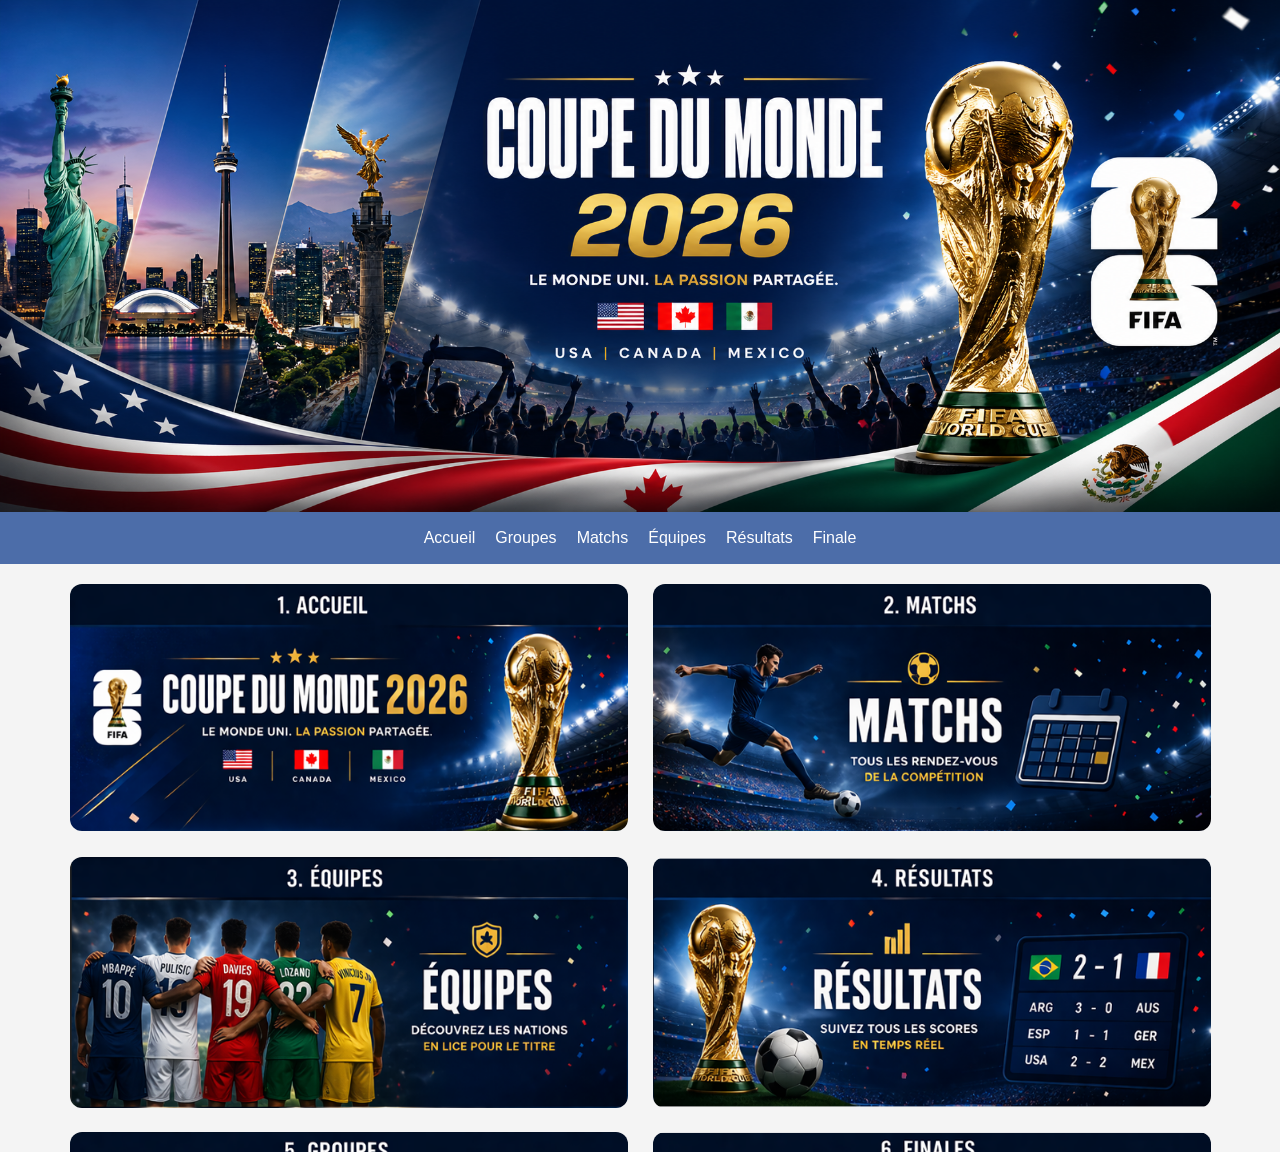
<file: CDM/index.html>
<!DOCTYPE html>
<html lang="fr">
<head>
  <meta charset="UTF-8">
  <meta http-equiv="refresh" content="0; url=accueil.html">
  <title>Redirection...</title>
</head>
<body>
  <p>Redirection vers la page d'accueil...</p>
</body>
</html>
</file>
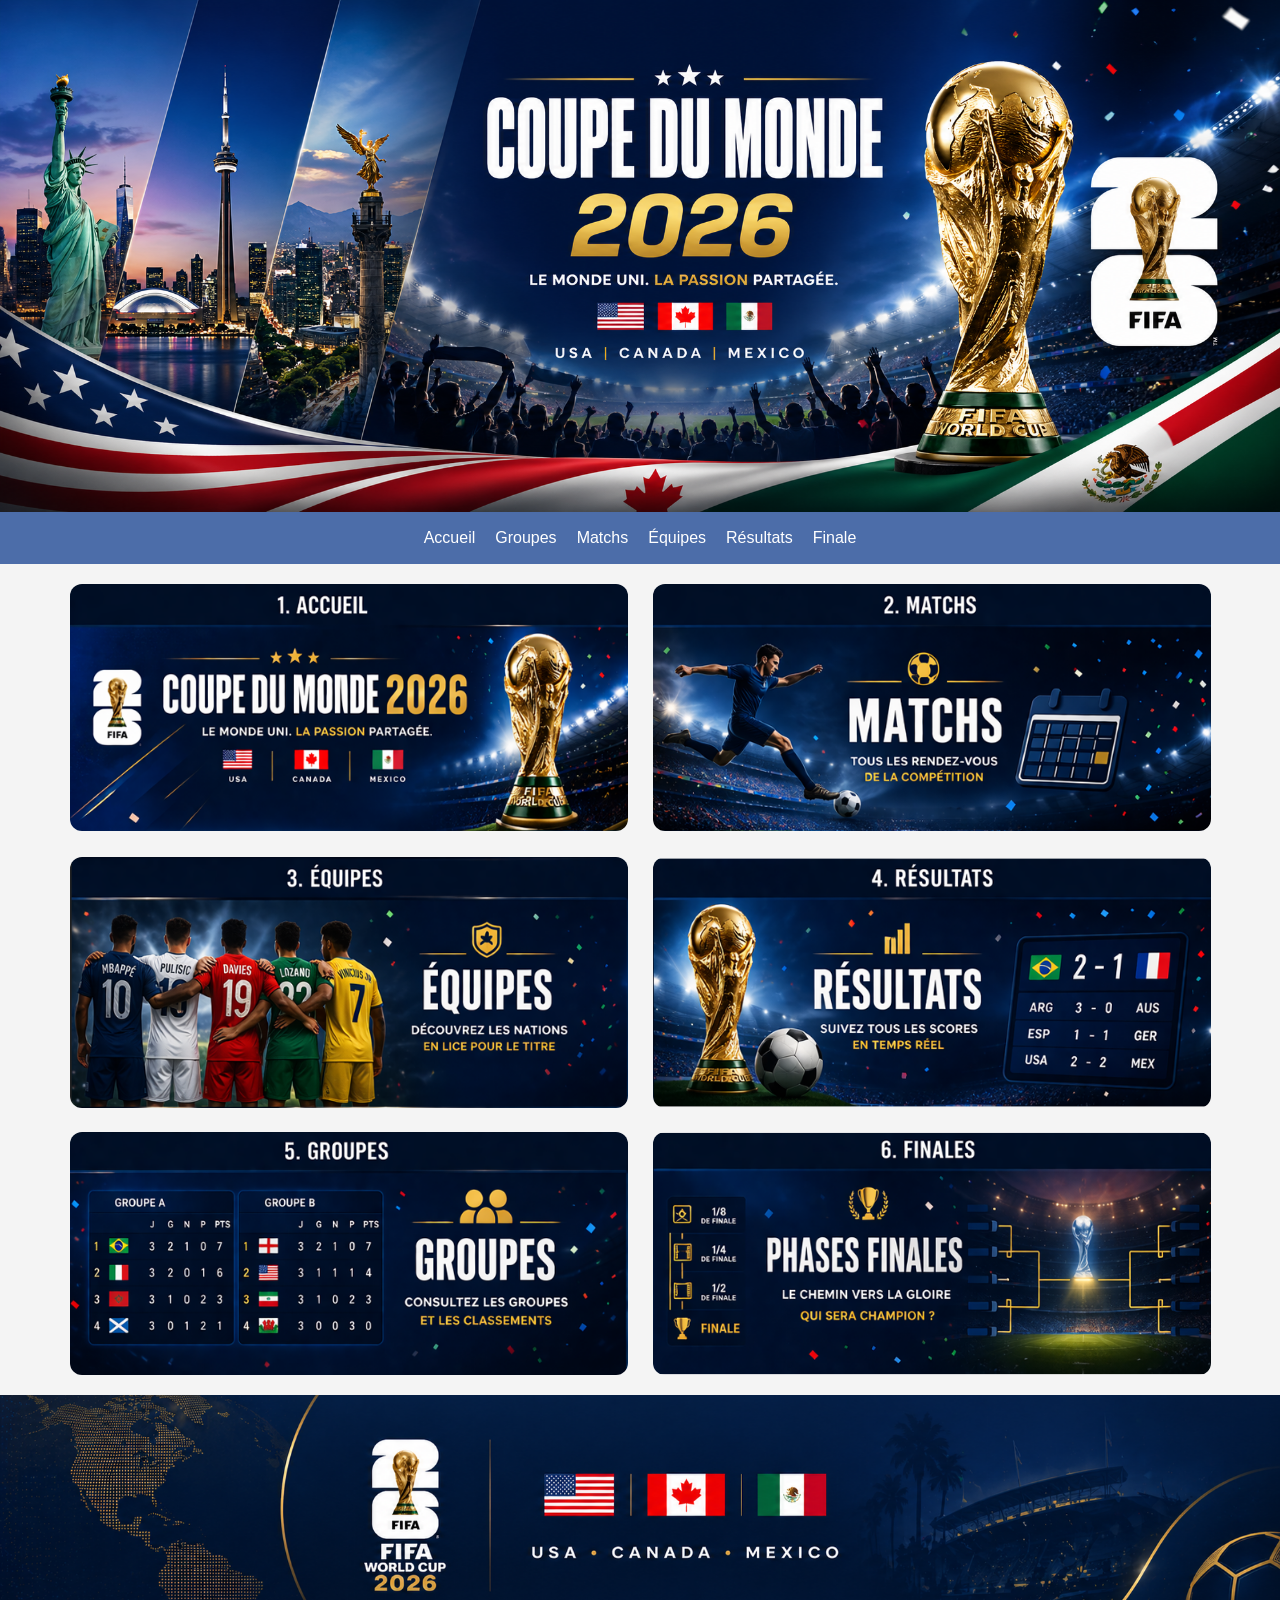
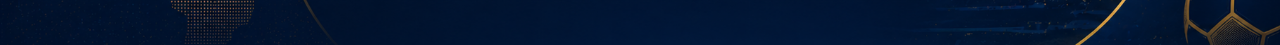
<file: CDM/accueil.html>
<!DOCTYPE html>

<html lang="fr">

    <head>

        <meta charset="utf-8">
        <title> accueil </title>
        <link href="style.css" rel="stylesheet">
        

    </head>

    <body class="page-accueil">

        <div class="banniere"> <img src="image/banniereCDM.png"> </div>

       

             <nav class="menu">
 

  <div class="menu-toggle" onclick="document.querySelector('.menu').classList.toggle('active')">
    ☰
  </div>

  <ul class="menu-links">
    <li><a href="accueil.html">Accueil</a></li>
    <li><a href="groupe.html">Groupes</a></li>
    <li><a href="match.html">Matchs</a></li>
    <li><a href="equipe.html">Équipes</a></li>
    <li><a href="resultat.html">Résultats</a></li>
    <li><a href="finale.html">Finale</a></li>
  </ul>
</nav>

    <div class="container">

        <a href="accueil.html" class="card">
            <img src="image/accueil.png" alt="Image 1">
        </a>


        <a href="match.html" class="card">
            <img src="image/match.png" alt="Image 1">
        </a>

        

        <a href="equipe.html" class="card">
            <img src="image/equipe.png" alt="Image 3">
        </a>

        <a href="resultat.html" class="card">
            <img src="image/resultat.png" alt="Image 4">
        </a>

        <a href="groupe.html" class="card">
            <img src="image/groupe.png" alt="Image 2">
        </a>

        <a href="finale.html" class="card">
            <img src="image/finale.png" alt="Image 4">
        </a>


    </div>


<footer class="footer">
  <img src="image/footer.png" alt="Footer Coupe du Monde">
</footer>



<button id="scrollTopBtn">↑</button>

<script>
const btn = document.getElementById("scrollTopBtn");

// afficher bouton quand on descend
window.onscroll = function () {
  if (document.documentElement.scrollTop > 200) {
    btn.style.display = "block";
  } else {
    btn.style.display = "none";
  }
};

// remonter en haut
btn.onclick = function () {
  window.scrollTo({
    top: 0,
    behavior: "smooth"
  });
};
</script>




    </body>
    
</html>
</file>
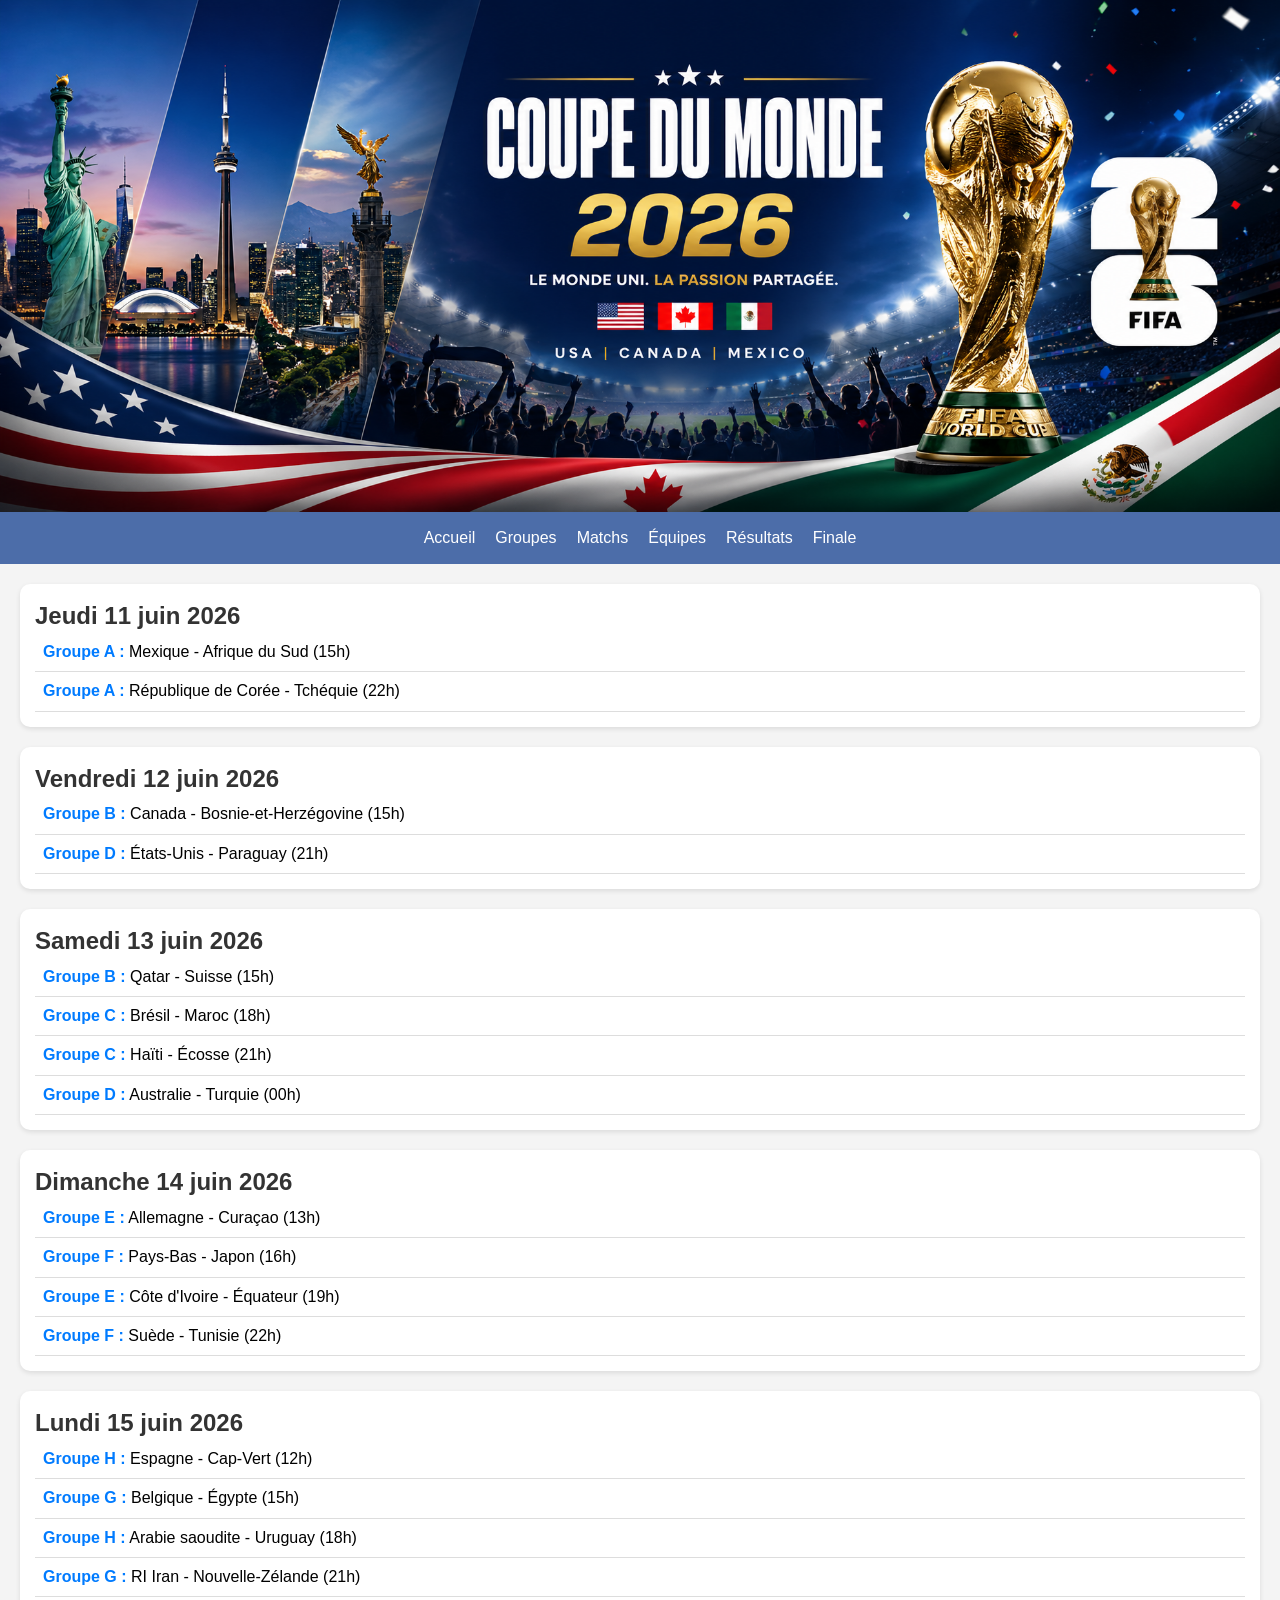
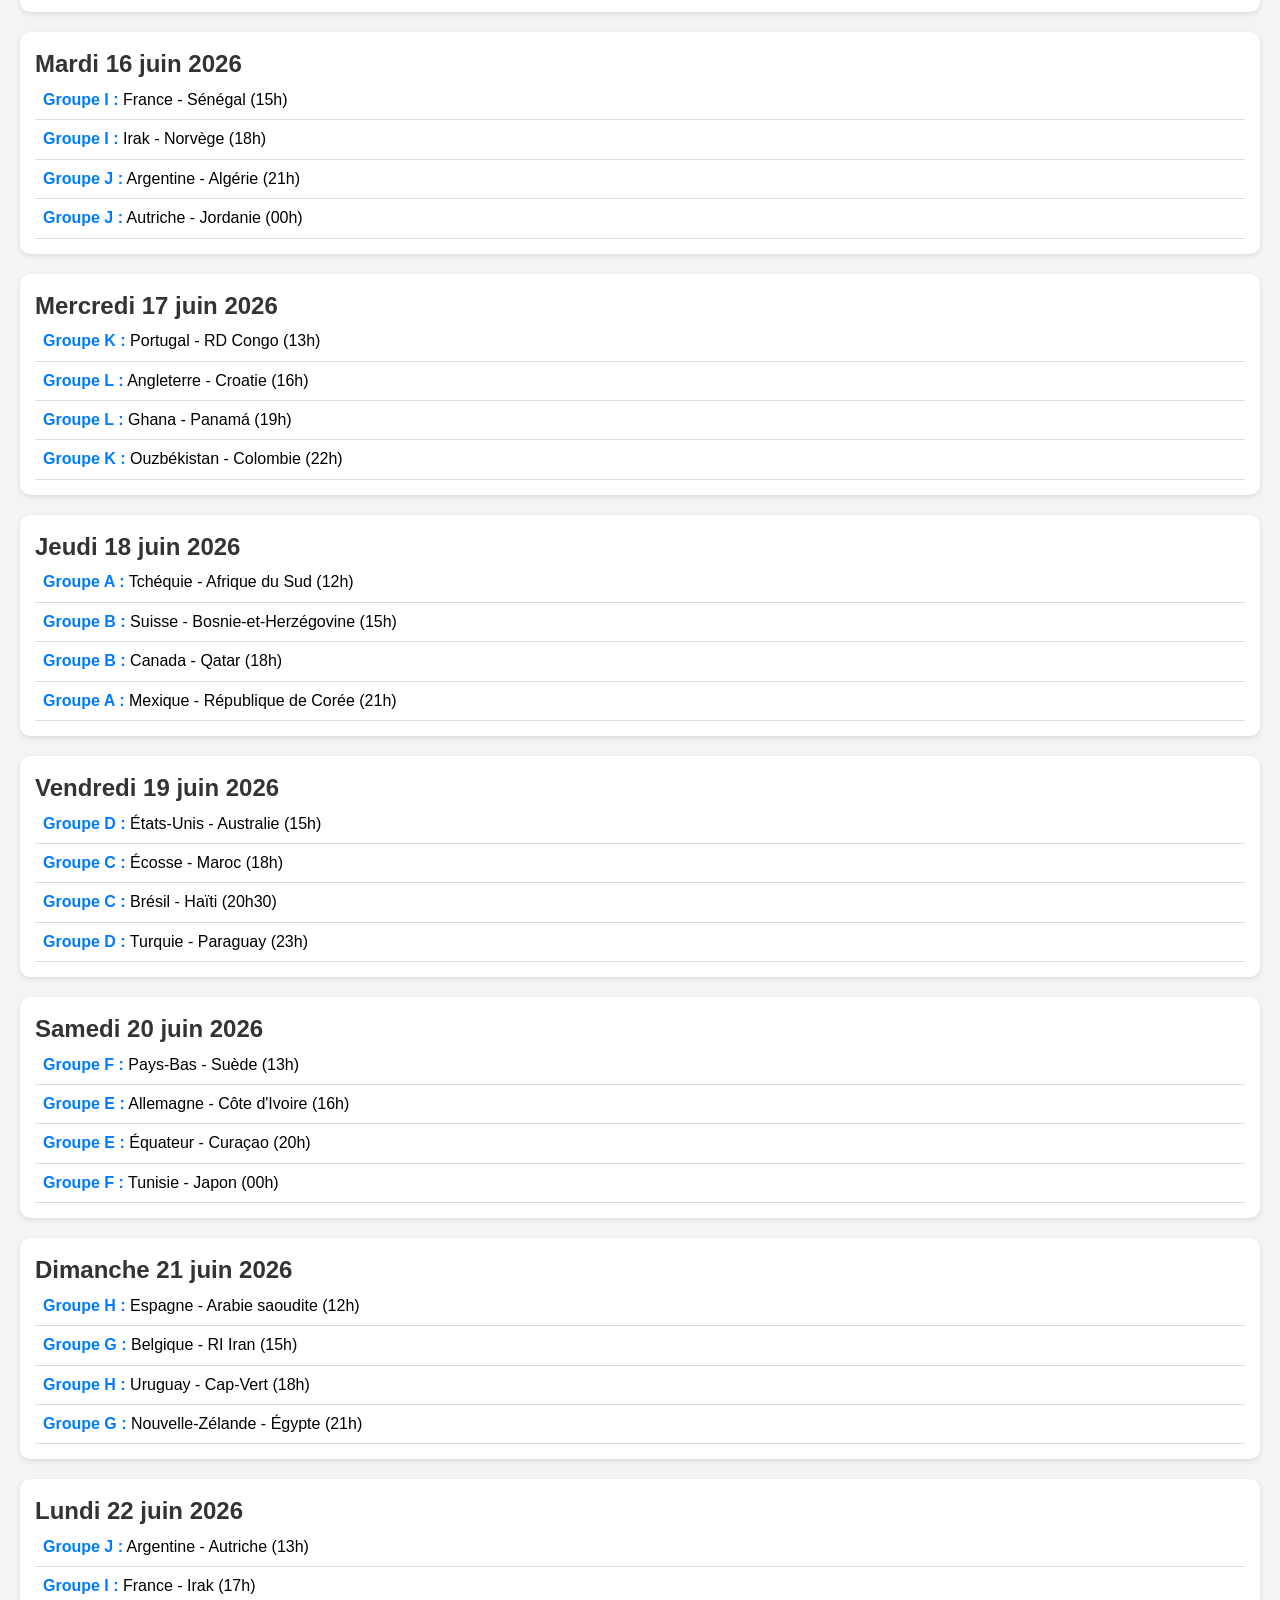
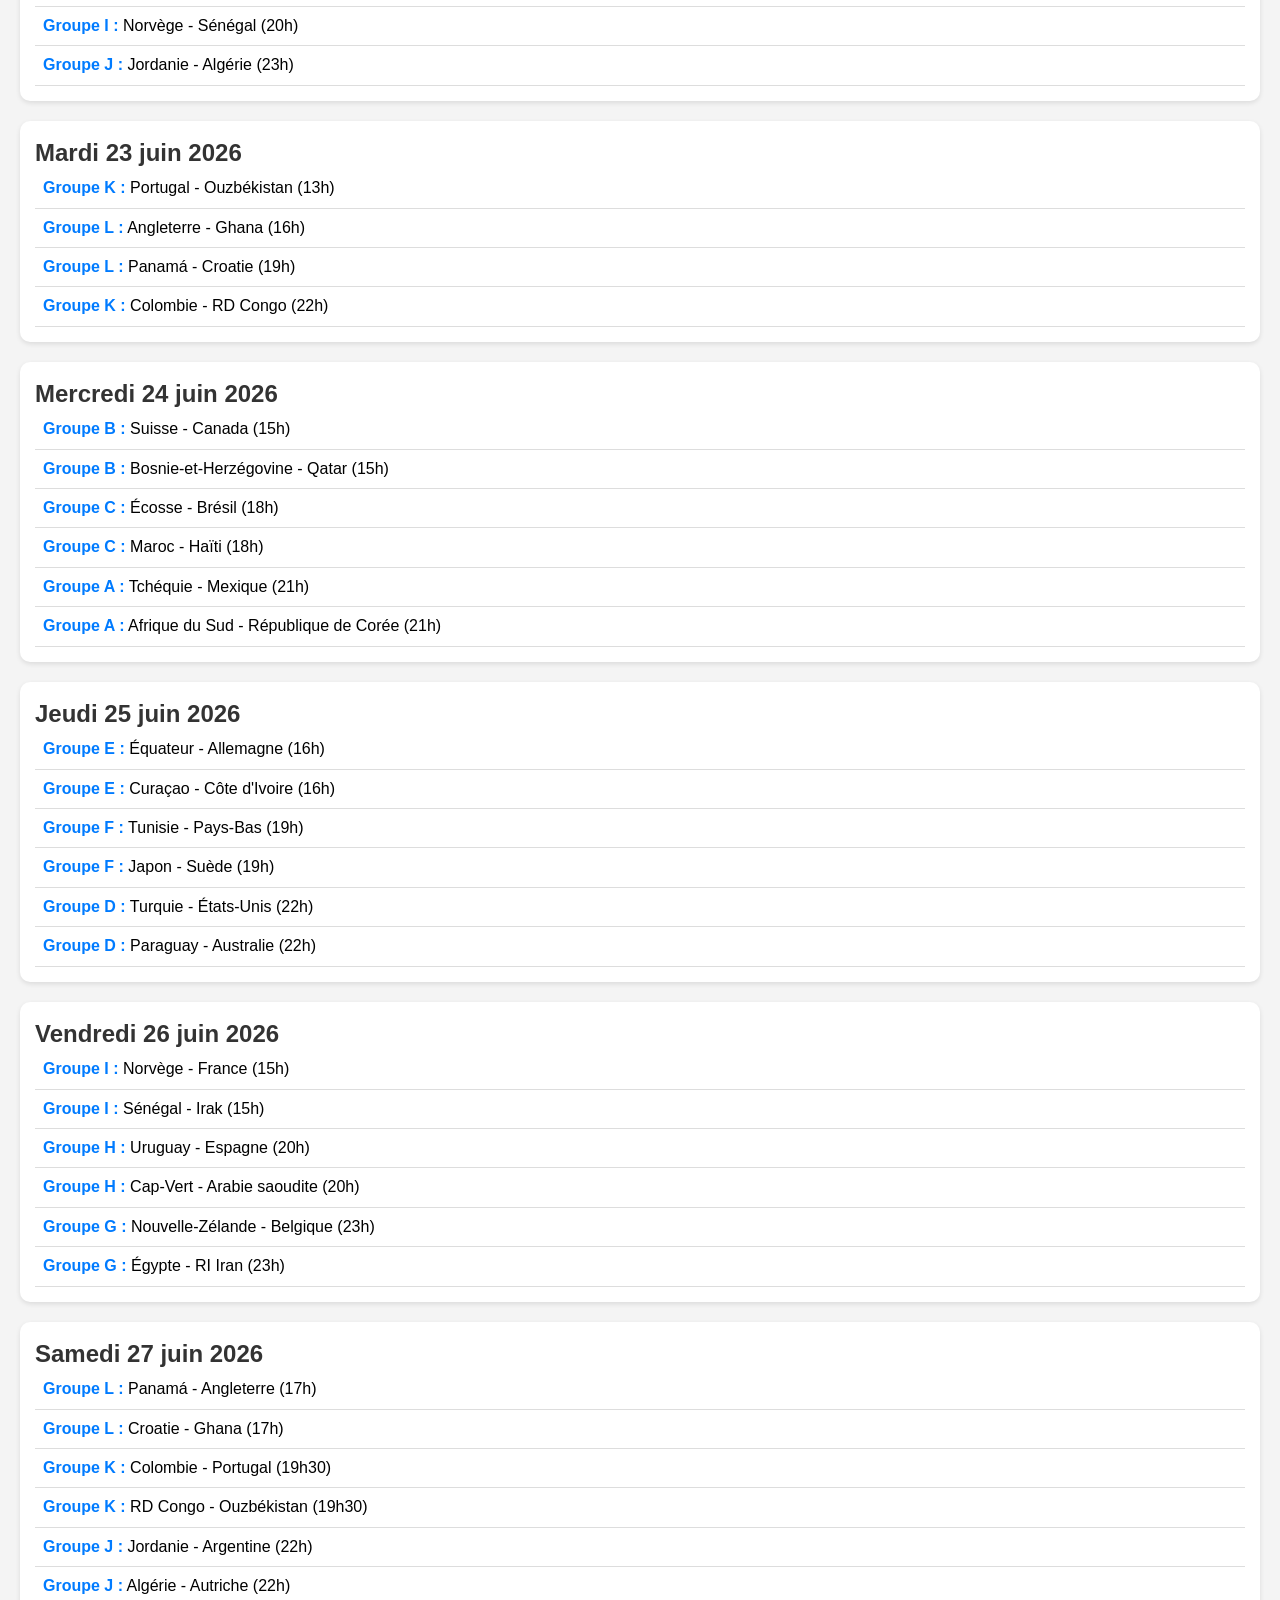
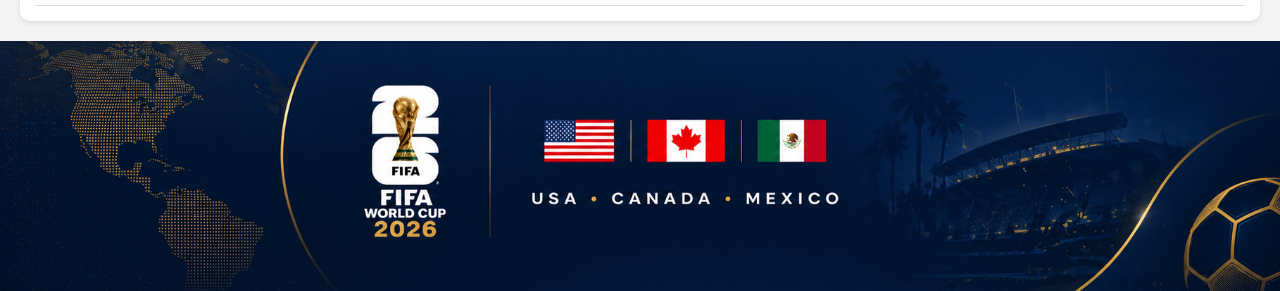
<file: CDM/match.html>
<!DOCTYPE html>

<html lang="fr">

    <head>

        <meta charset="utf-8">
        <title> match </title>
        <link href="style.css" rel="stylesheet">

    </head>

    <body>

                <div class="banniere"> <img src="image/banniereCDM.png"> </div>

             <nav class="menu">
 

  <div class="menu-toggle" onclick="document.querySelector('.menu').classList.toggle('active')">
    ☰
  </div>

  <ul class="menu-links">
    <li><a href="accueil.html">Accueil</a></li>
    <li><a href="groupe.html">Groupes</a></li>
    <li><a href="match.html">Matchs</a></li>
    <li><a href="equipe.html">Équipes</a></li>
    <li><a href="resultat.html">Résultats</a></li>
    <li><a href="finale.html">Finale</a></li>
  </ul>
</nav>


            


<section class="jour">
    <h2>Jeudi 11 juin 2026</h2>
    <div class="match"><span class="groupe">Groupe A :</span> Mexique - Afrique du Sud (15h)</div>
    <div class="match"><span class="groupe">Groupe A :</span> République de Corée - Tchéquie (22h)</div>
</section>

<section class="jour">
    <h2>Vendredi 12 juin 2026</h2>
    <div class="match"><span class="groupe">Groupe B :</span> Canada - Bosnie-et-Herzégovine (15h)</div>
    <div class="match"><span class="groupe">Groupe D :</span> États-Unis - Paraguay (21h)</div>
</section>

<section class="jour">
    <h2>Samedi 13 juin 2026</h2>
    <div class="match"><span class="groupe">Groupe B :</span> Qatar - Suisse (15h)</div>
    <div class="match"><span class="groupe">Groupe C :</span> Brésil - Maroc (18h)</div>
    <div class="match"><span class="groupe">Groupe C :</span> Haïti - Écosse (21h)</div>
    <div class="match"><span class="groupe">Groupe D :</span> Australie - Turquie (00h)</div>
</section>

<section class="jour">
    <h2>Dimanche 14 juin 2026</h2>
    <div class="match"><span class="groupe">Groupe E :</span> Allemagne - Curaçao (13h)</div>
    <div class="match"><span class="groupe">Groupe F :</span> Pays-Bas - Japon (16h)</div>
    <div class="match"><span class="groupe">Groupe E :</span> Côte d'Ivoire - Équateur (19h)</div>
    <div class="match"><span class="groupe">Groupe F :</span> Suède - Tunisie (22h)</div>
</section>

<section class="jour">
    <h2>Lundi 15 juin 2026</h2>
    <div class="match"><span class="groupe">Groupe H :</span> Espagne - Cap-Vert (12h)</div>
    <div class="match"><span class="groupe">Groupe G :</span> Belgique - Égypte (15h)</div>
    <div class="match"><span class="groupe">Groupe H :</span> Arabie saoudite - Uruguay (18h)</div>
    <div class="match"><span class="groupe">Groupe G :</span> RI Iran - Nouvelle-Zélande (21h)</div>
</section>

<section class="jour">
    <h2>Mardi 16 juin 2026</h2>
    <div class="match"><span class="groupe">Groupe I :</span> France - Sénégal (15h)</div>
    <div class="match"><span class="groupe">Groupe I :</span> Irak - Norvège (18h)</div>
    <div class="match"><span class="groupe">Groupe J :</span> Argentine - Algérie (21h)</div>
    <div class="match"><span class="groupe">Groupe J :</span> Autriche - Jordanie (00h)</div>
</section>

<section class="jour">
    <h2>Mercredi 17 juin 2026</h2>
    <div class="match"><span class="groupe">Groupe K :</span> Portugal - RD Congo (13h)</div>
    <div class="match"><span class="groupe">Groupe L :</span> Angleterre - Croatie (16h)</div>
    <div class="match"><span class="groupe">Groupe L :</span> Ghana - Panamá (19h)</div>
    <div class="match"><span class="groupe">Groupe K :</span> Ouzbékistan - Colombie (22h)</div>
</section>

<section class="jour">
    <h2>Jeudi 18 juin 2026</h2>
    <div class="match"><span class="groupe">Groupe A :</span> Tchéquie - Afrique du Sud (12h)</div>
    <div class="match"><span class="groupe">Groupe B :</span> Suisse - Bosnie-et-Herzégovine (15h)</div>
    <div class="match"><span class="groupe">Groupe B :</span> Canada - Qatar (18h)</div>
    <div class="match"><span class="groupe">Groupe A :</span> Mexique - République de Corée (21h)</div>
</section>

<section class="jour">
    <h2>Vendredi 19 juin 2026</h2>
    <div class="match"><span class="groupe">Groupe D :</span> États-Unis - Australie (15h)</div>
    <div class="match"><span class="groupe">Groupe C :</span> Écosse - Maroc (18h)</div>
    <div class="match"><span class="groupe">Groupe C :</span> Brésil - Haïti (20h30)</div>
    <div class="match"><span class="groupe">Groupe D :</span> Turquie - Paraguay (23h)</div>
</section>

<section class="jour">
    <h2>Samedi 20 juin 2026</h2>
    <div class="match"><span class="groupe">Groupe F :</span> Pays-Bas - Suède (13h)</div>
    <div class="match"><span class="groupe">Groupe E :</span> Allemagne - Côte d'Ivoire (16h)</div>
    <div class="match"><span class="groupe">Groupe E :</span> Équateur - Curaçao (20h)</div>
    <div class="match"><span class="groupe">Groupe F :</span> Tunisie - Japon (00h)</div>
</section>

<section class="jour">
    <h2>Dimanche 21 juin 2026</h2>
    <div class="match"><span class="groupe">Groupe H :</span> Espagne - Arabie saoudite (12h)</div>
    <div class="match"><span class="groupe">Groupe G :</span> Belgique - RI Iran (15h)</div>
    <div class="match"><span class="groupe">Groupe H :</span> Uruguay - Cap-Vert (18h)</div>
    <div class="match"><span class="groupe">Groupe G :</span> Nouvelle-Zélande - Égypte (21h)</div>
</section>

<section class="jour">
    <h2>Lundi 22 juin 2026</h2>
    <div class="match"><span class="groupe">Groupe J :</span> Argentine - Autriche (13h)</div>
    <div class="match"><span class="groupe">Groupe I :</span> France - Irak (17h)</div>
    <div class="match"><span class="groupe">Groupe I :</span> Norvège - Sénégal (20h)</div>
    <div class="match"><span class="groupe">Groupe J :</span> Jordanie - Algérie (23h)</div>
</section>

<section class="jour">
    <h2>Mardi 23 juin 2026</h2>
    <div class="match"><span class="groupe">Groupe K :</span> Portugal - Ouzbékistan (13h)</div>
    <div class="match"><span class="groupe">Groupe L :</span> Angleterre - Ghana (16h)</div>
    <div class="match"><span class="groupe">Groupe L :</span> Panamá - Croatie (19h)</div>
    <div class="match"><span class="groupe">Groupe K :</span> Colombie - RD Congo (22h)</div>
</section>

<section class="jour">
    <h2>Mercredi 24 juin 2026</h2>
    <div class="match"><span class="groupe">Groupe B :</span> Suisse - Canada (15h)</div>
    <div class="match"><span class="groupe">Groupe B :</span> Bosnie-et-Herzégovine - Qatar (15h)</div>
    <div class="match"><span class="groupe">Groupe C :</span> Écosse - Brésil (18h)</div>
    <div class="match"><span class="groupe">Groupe C :</span> Maroc - Haïti (18h)</div>
    <div class="match"><span class="groupe">Groupe A :</span> Tchéquie - Mexique (21h)</div>
    <div class="match"><span class="groupe">Groupe A :</span> Afrique du Sud - République de Corée (21h)</div>
</section>

<section class="jour">
    <h2>Jeudi 25 juin 2026</h2>
    <div class="match"><span class="groupe">Groupe E :</span> Équateur - Allemagne (16h)</div>
    <div class="match"><span class="groupe">Groupe E :</span> Curaçao - Côte d'Ivoire (16h)</div>
    <div class="match"><span class="groupe">Groupe F :</span> Tunisie - Pays-Bas (19h)</div>
    <div class="match"><span class="groupe">Groupe F :</span> Japon - Suède (19h)</div>
    <div class="match"><span class="groupe">Groupe D :</span> Turquie - États-Unis (22h)</div>
    <div class="match"><span class="groupe">Groupe D :</span> Paraguay - Australie (22h)</div>
</section>

<section class="jour">
    <h2>Vendredi 26 juin 2026</h2>
    <div class="match"><span class="groupe">Groupe I :</span> Norvège - France (15h)</div>
    <div class="match"><span class="groupe">Groupe I :</span> Sénégal - Irak (15h)</div>
    <div class="match"><span class="groupe">Groupe H :</span> Uruguay - Espagne (20h)</div>
    <div class="match"><span class="groupe">Groupe H :</span> Cap-Vert - Arabie saoudite (20h)</div>
    <div class="match"><span class="groupe">Groupe G :</span> Nouvelle-Zélande - Belgique (23h)</div>
    <div class="match"><span class="groupe">Groupe G :</span> Égypte - RI Iran (23h)</div>
</section>

<section class="jour">
    <h2>Samedi 27 juin 2026</h2>
    <div class="match"><span class="groupe">Groupe L :</span> Panamá - Angleterre (17h)</div>
    <div class="match"><span class="groupe">Groupe L :</span> Croatie - Ghana (17h)</div>
    <div class="match"><span class="groupe">Groupe K :</span> Colombie - Portugal (19h30)</div>
    <div class="match"><span class="groupe">Groupe K :</span> RD Congo - Ouzbékistan (19h30)</div>
    <div class="match"><span class="groupe">Groupe J :</span> Jordanie - Argentine (22h)</div>
    <div class="match"><span class="groupe">Groupe J :</span> Algérie - Autriche (22h)</div>
</section>

<footer class="footer">
  <img src="image/footer.png" alt="Footer Coupe du Monde">
</footer>


<button id="scrollTopBtn">↑</button>

<script>
const btn = document.getElementById("scrollTopBtn");

// afficher bouton quand on descend
window.onscroll = function () {
  if (document.documentElement.scrollTop > 200) {
    btn.style.display = "block";
  } else {
    btn.style.display = "none";
  }
};

// remonter en haut
btn.onclick = function () {
  window.scrollTo({
    top: 0,
    behavior: "smooth"
  });
};
</script>

    </body>

</html>
</file>
<file: CDM/style.css>
/* tableau des groupes */
table{
	border : 1px solid black;
	padding : 10px 10px 10px 10px;
	margin : 0 0 20px 0;
	align-items: start;

}

/* tableau des groupes */
caption{
	border : 1px solid black;
	padding : 10px 10px 10px 10px;

}




/* page equipe */

* {
    box-sizing: border-box;
    margin: 0;
    padding: 0;
}

body {
    background-color: #f4f4f4;
    font-family: Arial, Helvetica, sans-serif;
}

/* ===== CONTENEUR PRINCIPAL ===== */

.teams-container {
    display: flex;
    flex-wrap: wrap;
    justify-content: space-around;
    padding: 20px;
    gap: 20px;
}

/* ===== CARTE ÉQUIPE ===== */

.team-card {
    width: 30%;
    background: #ffffff;
    padding: 15px;
    text-align: center;
    border-radius: 15px;
    cursor: pointer;
    transition: transform 0.3s ease, box-shadow 0.3s ease;
}

.team-card:hover {
    transform: scale(1.03);
    box-shadow: 0 10px 20px rgba(0,0,0,0.15);
}

/* ===== DRAPEAU ===== */

.team-card img {
    width: 120px;
    max-width: 100%;
    height: auto;
    margin-bottom: 10px;
}

/* ===== NOM DE L'ÉQUIPE ===== */

.team-card h3 {
    font-size: 18px;
    color: #333;
    margin-bottom: 10px;
}

/* ===== LISTE DES JOUEURS ===== */

.players {
    display: none;
    list-style: none;
    margin-top: 10px;
    padding: 10px;
    border-top: 1px solid #ddd;
    text-align: left;
}

.players li {
    padding: 4px 0;
    font-size: 14px;
    color: #555;
}

/* Quand la liste est ouverte */

.players.show {
    display: block;
}

/* ===== RESPONSIVE TABLETTE ===== */

@media (max-width: 900px) {
    .team-card {
        width: 45%;
    }
}

/* ===== RESPONSIVE MOBILE ===== */

@media (max-width: 600px) {
    .team-card {
        width: 90%;
    }

    .team-card img {
        width: 100px;
    }

    .team-card h3 {
        font-size: 16px;
    }
}


/* page groupe */

* {
    box-sizing: border-box;
    margin: 0;
    padding: 0;
}

body {
    font-family: Arial, Helvetica, sans-serif;
    background-color: #f4f4f4;
}

/* Conteneur principal */
.groups-container {
    display: flex;
    flex-wrap: wrap;
    justify-content: space-around;
    gap: 25px;
    padding: 25px;
}

/* Carte d’un groupe */
.group-card {
    width: 30%;
    background: #white;
    border-radius: 15px;
    box-shadow: 0 8px 18px rgba(0,0,0,0.12);
    padding: 0;
    overflow: hidden;
}

/* Titre du groupe */
.group-title {
    background-color: #4C6DA9;
    color: white;
    font-size: 18px;
    font-weight: bold;
    text-align: center;
    padding: 12px 0;
}

/* Tableau des équipes */
.group-card table {

    border-collapse: collapse;
    border : none;
}

.group-card td {
    padding: 12px;
    font-size: 16px;
    vertical-align: middle;
}

/* Drapeau à gauche */
.group-card td img {
    width: 30px;
    height: 20px;
    margin-right: 10px;
}

/* Chaque ligne */
.group-card tr td:first-child {
    width: 40px;
}

/* Responsive tablette */
@media (max-width: 900px) {
    .group-card {
        width: 45%;
    }
}

/* Responsive mobile */
@media (max-width: 600px) {
    .group-card {
        width: 90%;
    }

    .group-card td img {
        width: 25px;
        height: 17px;
    }
}


/* banniere coup du monde */
.banniere {
  
  overflow: hidden;
}

.banniere img {
  width : 100%;
  height: auto;
  display: block;

}

/* page match */ 

        .jour {
            background: white;
            margin: 20px;
            padding: 15px;
            border-radius: 10px;
            box-shadow: 0 2px 5px rgba(0,0,0,0.1);
        }
        .jour h2 {
            color: #333;
        }
        .match {
            padding: 8px;
            border-bottom: 1px solid #ddd;
        }
        .groupe {
            font-weight: bold;
            color: #007BFF;
        }


        /* page resultat */ 

/* =========================
   GLOBAL
========================= */

.container2 {
  display: flex;
  flex-wrap: wrap;
  justify-content: center; /* centre les blocs */
  gap: 30px;
}

* {
  margin: 0;
  padding: 0;
  box-sizing: border-box;
}



/* =========================
   CONTAINER PRINCIPAL
========================= */


/* =========================
   BLOCS JOUR (CARDS)
========================= */

.day-block2 {
  background: #4C6DA9;
  border-radius: 15px;
  padding: 15px;
  width: 20%;              /* 2 blocs par ligne desktop */
  min-width: 320px;
  box-shadow: 0 6px 20px rgba(0,0,0,0.3);
  transition: transform 0.2s ease;
  margin-top: 30px;
}

.day-block2:hover {
  transform: translateY(-3px);
}

.day-title {
  font-size: 18px;
  font-weight: bold;
  margin-bottom: 15px;
  text-align: center;
  color: #38bdf8;
}

/* =========================
   MATCH LINE
========================= */

.match2 {
  display: grid;
  grid-template-columns: 1fr auto 1fr;
  align-items: center;
  background: #8FA9D6;
  padding: 10px;
  margin-bottom: 10px;
  border-radius: 10px;
  gap: 10px;
}

/* =========================
   TEAM STYLE
========================= */

.team {
  display: flex;
  align-items: center;
  gap: 8px;
  justify-content: center; /* important */
  font-size: 14px;
}

.team:first-child {
  justify-content: flex-end; /* équipe gauche */
}

.team:last-child {
  justify-content: flex-start; /* équipe droite */
}

.team img {
  width: 22px;
  height: 15px;
  object-fit: cover;
  border-radius: 3px;
}

/* =========================
   SCORE
========================= */

.score {
  font-weight: bold;
  font-size: 16px;
  text-align: center;
  color: #fbbf24;
}

/* =========================
   RESPONSIVE
========================= */

/* Tablette */
@media (max-width: 1024px) {
  .day-block {
    width: 100%;
  }
}

/* Mobile */
@media (max-width: 600px) {
  .match {
    flex-direction: column;
    gap: 8px;
    text-align: center;
  }

  .team {
    width: 100%;
    justify-content: center;
  }

  .score {
    width: 100%;
  }
}


.day-block2,
.day-block2 .team,
.day-block2 .score,
.day-block2 .day-title {
  color: white;
}



/* =========================
   MENU NAVIGATION
========================= */

.menu {
  background: #4C6DA9;
  display: flex;
  justify-content: space-between;
  align-items: center;
  padding: 15px 25px;
  color: white;
  position: relative;
}

/* logo */
.menu .logo {
  font-size: 20px;
  font-weight: bold;
}

/* liens desktop */
.menu-links {
  display: flex;
  list-style: none;
  gap: 20px;
}

.menu-links li a {
  color: white;
  text-decoration: none;
  font-weight: 500;
  transition: 0.2s;
}

.menu-links li a:hover {
  color: #fbbf24;
}

/* burger */
.menu-toggle {
  display: none;
  font-size: 26px;
  cursor: pointer;
}

/* =========================
   MOBILE
========================= */

@media (max-width: 768px) {

  .menu-toggle {
    display: block;
  }

  .menu-links {
    display: none;
    flex-direction: column;
    position: absolute;
    top: 60px;
    left: 0;
    width: 100%;
    background: #4C6DA9;
    padding: 15px 0;
    text-align: center;
  }

  .menu.active .menu-links {
    display: flex;
  }

  .menu-links li {
    padding: 10px 0;
  }
}


.menu {
  justify-content: center;
}

.menu {
  position: relative;
  z-index: 1000;
}

body {
  padding-top: 0;
  line-height: 1.4;
}


.page-accueil .container {
  display: flex;
  flex-wrap: wrap;
  justify-content: space-around;
  padding: 20px;
}

.page-accueil .card {
  transition: transform 0.25s ease, box-shadow 0.25s ease;
  will-change: transform;
}

.page-accueil .card:hover {
  transform: translateY(-8px) scale(1.02);
  box-shadow: 0 12px 25px rgba(0,0,0,0.25);
}

/* =========================
   PAGE ACCUEIL GRID
========================= */

.page-accueil .container {
  display: flex;
  flex-wrap: wrap;
  justify-content: center;
  gap: 25px;
  padding: 20px;
}

/* 2 grosses cartes par ligne */
.page-accueil .card {
  width: 45%;
  max-width: 600px;
  border-radius: 12px;
  overflow: hidden;
  display: block;
}

/* images propres */
.page-accueil .card img {
  width: 100%;
  height: auto;
  display: block;
  object-fit: cover;
}

@media (max-width: 768px) {
  .page-accueil .card {
    width: 100%;
  }
}


/* bouton fleche haut de page*/


#scrollTopBtn {
  position: fixed;
  bottom: 20px;
  right: 20px;
  display: none;

  background: #4C6DA9;
  color: white;
  border: none;
  padding: 12px 15px;
  border-radius: 50%;
  font-size: 18px;
  cursor: pointer;

  box-shadow: 0 4px 10px rgba(0,0,0,0.3);
}

#scrollTopBtn:hover {
  background: #36548a;
}

/* footer */ 

.footer {
  width: 100%;
  height: 250px;        /* hauteur propre type footer */
  overflow: hidden;     /* cache les bandes */
}

.footer img {
  width: 100%;
  height: 100%;
  object-fit: cover;    /* remplit sans déformer */
  object-position: center; /* centre l’image */
  display: block;
}
</file>
